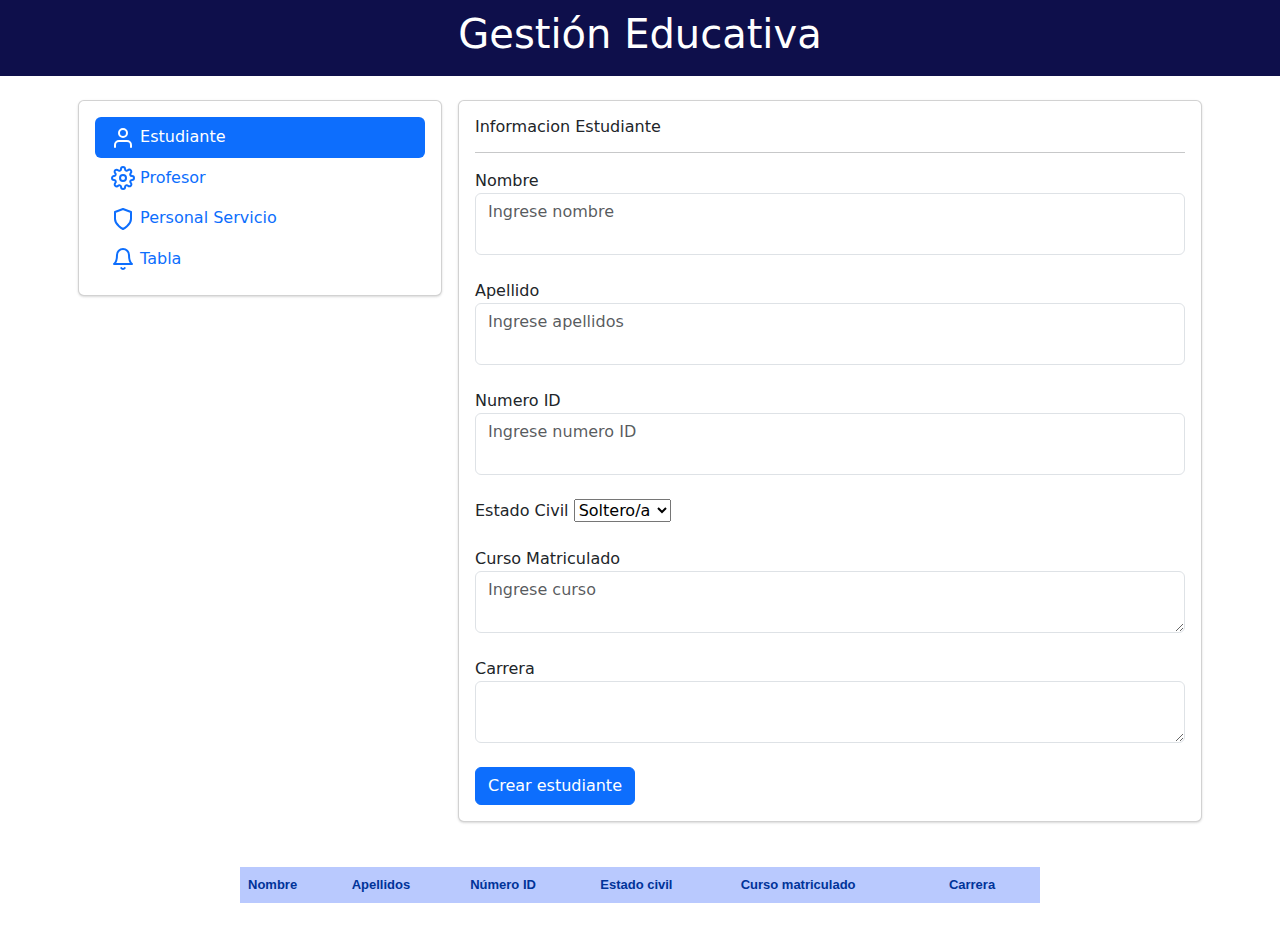
<file: estudiante.html>
<!DOCTYPE html>
<html lang="es">
<head>
    <meta charset="UTF-8">
    <meta name="viewport" content="width=device-width, initial-scale=1.0">
    <title>Gestion Educativa</title>
    <link rel="icon" type="image/x-icon" href="">
    <link rel="stylesheet" href="estilos.css">
    <link href="https://cdn.jsdelivr.net/npm/bootstrap@5.3.3/dist/css/bootstrap.min.css" rel="stylesheet" integrity="sha384-QWTKZyjpPEjISv5WaRU9OFeRpok6YctnYmDr5pNlyT2bRjXh0JMhjY6hW+ALEwIH" crossorigin="anonymous">
</head>
<body>
    <header>
        <h1>Gestión Educativa</h1>
    </header>
    <div class="container">
      <br>
      <div class="row gutters-sm">
        <div class="col-md-4 d-none d-md-block">
          <div class="card">
            <div class="card-body">
              <nav class="nav flex-column nav-pills nav-gap-y-1">
                <a href="estudiante.html" data-toggle="tab" class="nav-item nav-link has-icon nav-link-faded active">
                  <svg xmlns="http://www.w3.org/2000/svg" width="24" height="24" viewBox="0 0 24 24" fill="none"
                    stroke="currentColor" stroke-width="2" stroke-linecap="round" stroke-linejoin="round"
                    class="feather feather-user mr-2">
                    <path d="M20 21v-2a4 4 0 0 0-4-4H8a4 4 0 0 0-4 4v2"></path>
                    <circle cx="12" cy="7" r="4"></circle>
                  </svg> Estudiante
                </a>
                <a href="profesor.html" data-toggle="tab" class="nav-item nav-link has-icon nav-link-faded">
                  <svg xmlns="http://www.w3.org/2000/svg" width="24" height="24" viewBox="0 0 24 24" fill="none"
                    stroke="currentColor" stroke-width="2" stroke-linecap="round" stroke-linejoin="round"
                    class="feather feather-settings mr-2">
                    <circle cx="12" cy="12" r="3"></circle>
                    <path
                      d="M19.4 15a1.65 1.65 0 0 0 .33 1.82l.06.06a2 2 0 0 1 0 2.83 2 2 0 0 1-2.83 0l-.06-.06a1.65 1.65 0 0 0-1.82-.33 1.65 1.65 0 0 0-1 1.51V21a2 2 0 0 1-2 2 2 2 0 0 1-2-2v-.09A1.65 1.65 0 0 0 9 19.4a1.65 1.65 0 0 0-1.82.33l-.06.06a2 2 0 0 1-2.83 0 2 2 0 0 1 0-2.83l.06-.06a1.65 1.65 0 0 0 .33-1.82 1.65 1.65 0 0 0-1.51-1H3a2 2 0 0 1-2-2 2 2 0 0 1 2-2h.09A1.65 1.65 0 0 0 4.6 9a1.65 1.65 0 0 0-.33-1.82l-.06-.06a2 2 0 0 1 0-2.83 2 2 0 0 1 2.83 0l.06.06a1.65 1.65 0 0 0 1.82.33H9a1.65 1.65 0 0 0 1-1.51V3a2 2 0 0 1 2-2 2 2 0 0 1 2 2v.09a1.65 1.65 0 0 0 1 1.51 1.65 1.65 0 0 0 1.82-.33l.06-.06a2 2 0 0 1 2.83 0 2 2 0 0 1 0 2.83l-.06.06a1.65 1.65 0 0 0-.33 1.82V9a1.65 1.65 0 0 0 1.51 1H21a2 2 0 0 1 2 2 2 2 0 0 1-2 2h-.09a1.65 1.65 0 0 0-1.51 1z">
                    </path>
                  </svg> Profesor
                </a>
                <a href="personal.html" data-toggle="tab" class="nav-item nav-link has-icon nav-link-faded">
                  <svg xmlns="http://www.w3.org/2000/svg" width="24" height="24" viewBox="0 0 24 24" fill="none"
                    stroke="currentColor" stroke-width="2" stroke-linecap="round" stroke-linejoin="round"
                    class="feather feather-shield mr-2">
                    <path d="M12 22s8-4 8-10V5l-8-3-8 3v7c0 6 8 10 8 10z"></path>
                  </svg> Personal Servicio
                </a>
                <a href="#studentTable" data-toggle="tab" class="nav-item nav-link has-icon nav-link-faded">
                  <svg xmlns="http://www.w3.org/2000/svg" width="24" height="24" viewBox="0 0 24 24" fill="none"
                    stroke="currentColor" stroke-width="2" stroke-linecap="round" stroke-linejoin="round"
                    class="feather feather-bell mr-2">
                    <path d="M18 8A6 6 0 0 0 6 8c0 7-3 9-3 9h18s-3-2-3-9"></path>
                    <path d="M13.73 21a2 2 0 0 1-3.46 0"></path>
                  </svg> Tabla
                </a>
              </nav>
            </div>
          </div>
        </div>
        <div class="col-md-8">
          <div class="card">
            <div class="card-body tab-content">
              <div class="tab-pane active" id="profile">
                <h6>Informacion Estudiante</h6>
                <hr>
                <form id="studentForm">
                  <div class="form-group">
                    <label for="nombre">Nombre</label>
                    <textarea class="form-control autosize" id="nombre" placeholder="Ingrese nombre"
                      style="overflow: hidden; overflow-wrap: break-word; resize: none; height: 62px;"></textarea>
                  </div>
                  <br>
                  <div class="form-group">
                    <label for="apellidos">Apellido</label>
                    <textarea class="form-control autosize" id="apellidos" placeholder="Ingrese apellidos"
                      style="overflow: hidden; overflow-wrap: break-word; resize: none; height: 62px;"></textarea>
                  </div>
                  <br>
                  <div class="form-group">
                    <label for="numId">Numero ID</label>
                    <textarea class="form-control autosize" id="numId" placeholder="Ingrese numero ID"
                      style="overflow: hidden; overflow-wrap: break-word; resize: none; height: 62px;"></textarea>
                  </div>
                  <br>
                  <div class="form-group">
                    <label for="estadoCivil">Estado Civil</label>
                    <select name="estadoCiv" id="estadoCivil">
                      <option value="soltero/a">Soltero/a </option>
                      <option value="casado/a">Casado/a</option>
                      <option value="viudo/a">Viudo/a</option>>
                    </select>
                  </div>
                  <br>
                  <div class="form-group">
                    <label for="cursoMatriculado">Curso Matriculado</label>
                    <textarea type="text" class="form-control" id="cursoMatriculado" placeholder="Ingrese curso"
                      value=></textarea>
                  </div>
                  <br>
                  <div class="form-group">
                    <label for="carrera">Carrera</label>
                    <textarea type="text" class="form-control" id="carrera" placeholder="Ingrese carrera"
                      value=> </textarea>
                  </div>
                  <br>
                  <input type="submit" value="Crear estudiante" class="btn btn-primary" id="updateBtn">
                </form>
              </div>
            </div>
          </div>
        </div>
      </div>
    </div>

<div class="container-table">
  <table id="studentTable">
    <thead>
      <tr>
        <th>Nombre</th>
        <th>Apellidos</th>
        <th>Número ID</th>
        <th>Estado civil</th>
        <th>Curso matriculado</th>
        <th>Carrera</th>
      </tr>
    </thead>
    <tbody></tbody>
  </table>
</div>
    
    <script src="javascript/index.js"></script>
</body>
</html>
</file>
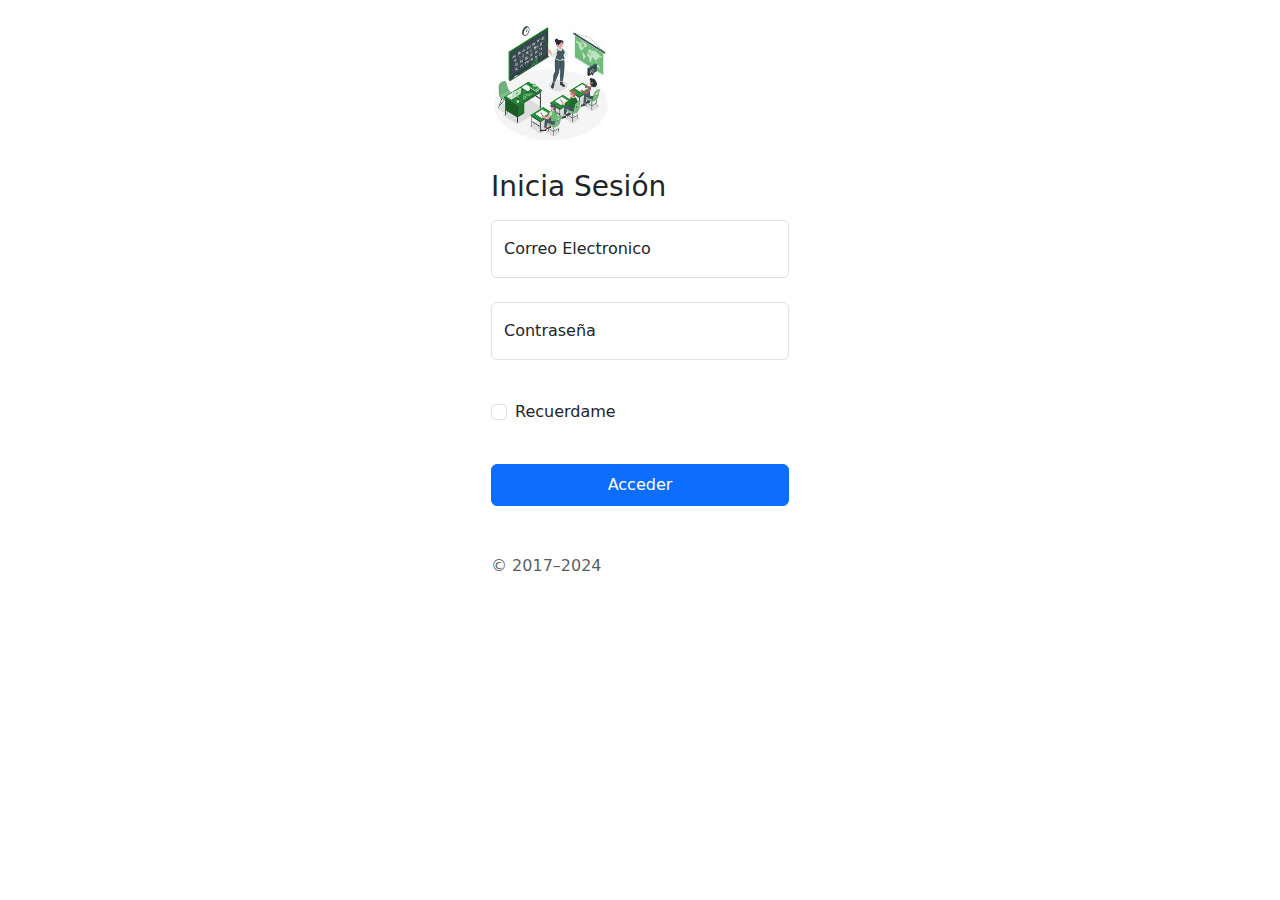
<file: login.html>
<!DOCTYPE html>
<html lang="es">
<head>
    <meta charset="UTF-8">
    <meta name="viewport" content="width=device-width, initial-scale=1.0">
    <title>Login</title>
    <link rel="icon" type="image/x-icon" href="">
    <link rel="stylesheet" href="estilos.css">
    <link href="https://cdn.jsdelivr.net/npm/bootstrap@5.3.3/dist/css/bootstrap.min.css" rel="stylesheet" integrity="sha384-QWTKZyjpPEjISv5WaRU9OFeRpok6YctnYmDr5pNlyT2bRjXh0JMhjY6hW+ALEwIH" crossorigin="anonymous">
</head>
<body class="d-flex align-items-center">
    <div class="form-signin w-100 m-auto">
        <img class="mb-4" src="assets/imga.jpg" alt="" width="120" height="130">
        <form id="loginForm">
            <h1 class="h3 mb-3 fw-normal">Inicia Sesión</h1>

            <div class="form-floating">
                <input type="email" class="form-control" id="floatingInput" placeholder="Email" name="email" required>
                <label for="floatingInput">Correo Electronico</label>
            </div>
            <br>
            <div class="form-floating">
                <input type="password" class="form-control" id="floatingPassword" placeholder="Contraseña" name="password" required >
                <label for="floatingPassword">Contraseña</label>
            </div>
            <br>
            <div class="form-check text-start my-3">
                <input class="form-check-input" type="checkbox" value="remember-me" id="flexCheckDefault">
                <label class="form-check-label" for="flexCheckDefault">
                    Recuerdame
                </label>
            </div>
            <br>
            <button class="btn btn-primary w-100 py-2" type="submit">Acceder</button>
            <p class="mt-5 mb-3 text-body-secondary">© 2017–2024</p>
        </form>
    </div>

    <script src="https://cdn.jsdelivr.net/npm/bootstrap@5.3.3/dist/js/bootstrap.bundle.min.js"
        integrity="sha384-YvpcrYf0tY3lHB60NNkmXc5s9fDVZLESaAA55NDzOxhy9GkcIdslK1eN7N6jIeHz"
        crossorigin="anonymous"></script>
    <script src="javascript/login.js"></script>
</body>

</html>
</file>
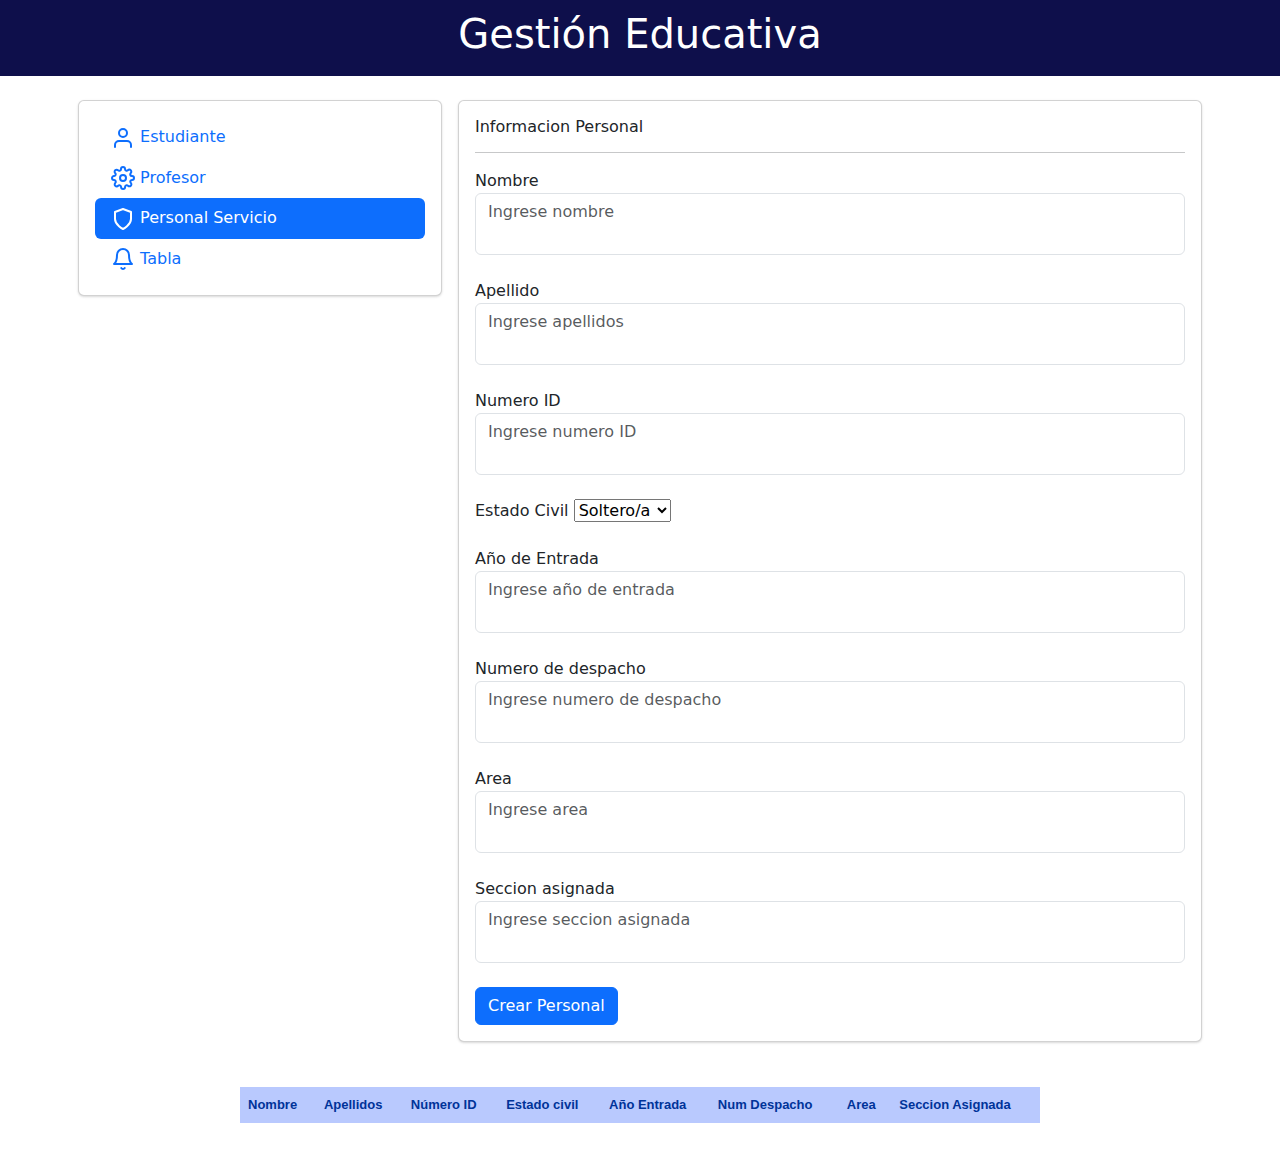
<file: personal.html>
<!DOCTYPE html>
<html lang="es">
<head>
    <meta charset="UTF-8">
    <meta name="viewport" content="width=device-width, initial-scale=1.0">
    <title>Gestion Educativa</title>
    <link rel="icon" type="image/x-icon" href="">
    <link rel="stylesheet" href="estilos.css">
    <link href="https://cdn.jsdelivr.net/npm/bootstrap@5.3.3/dist/css/bootstrap.min.css" rel="stylesheet" integrity="sha384-QWTKZyjpPEjISv5WaRU9OFeRpok6YctnYmDr5pNlyT2bRjXh0JMhjY6hW+ALEwIH" crossorigin="anonymous">
</head>
<body>
    <header>
        <h1>Gestión Educativa</h1>
    </header>
    <div class="container">
      <br>
      <div class="row gutters-sm">
        <div class="col-md-4 d-none d-md-block">
          <div class="card">
            <div class="card-body">
              <nav class="nav flex-column nav-pills nav-gap-y-1">
                <a href="estudiante.html" data-toggle="tab" class="nav-item nav-link has-icon nav-link-faded">
                  <svg xmlns="http://www.w3.org/2000/svg" width="24" height="24" viewBox="0 0 24 24" fill="none"
                    stroke="currentColor" stroke-width="2" stroke-linecap="round" stroke-linejoin="round"
                    class="feather feather-user mr-2">
                    <path d="M20 21v-2a4 4 0 0 0-4-4H8a4 4 0 0 0-4 4v2"></path>
                    <circle cx="12" cy="7" r="4"></circle>
                  </svg> Estudiante
                </a>
                <a href="profesor.html" data-toggle="tab" class="nav-item nav-link has-icon nav-link-faded">
                  <svg xmlns="http://www.w3.org/2000/svg" width="24" height="24" viewBox="0 0 24 24" fill="none"
                    stroke="currentColor" stroke-width="2" stroke-linecap="round" stroke-linejoin="round"
                    class="feather feather-settings mr-2">
                    <circle cx="12" cy="12" r="3"></circle>
                    <path
                      d="M19.4 15a1.65 1.65 0 0 0 .33 1.82l.06.06a2 2 0 0 1 0 2.83 2 2 0 0 1-2.83 0l-.06-.06a1.65 1.65 0 0 0-1.82-.33 1.65 1.65 0 0 0-1 1.51V21a2 2 0 0 1-2 2 2 2 0 0 1-2-2v-.09A1.65 1.65 0 0 0 9 19.4a1.65 1.65 0 0 0-1.82.33l-.06.06a2 2 0 0 1-2.83 0 2 2 0 0 1 0-2.83l.06-.06a1.65 1.65 0 0 0 .33-1.82 1.65 1.65 0 0 0-1.51-1H3a2 2 0 0 1-2-2 2 2 0 0 1 2-2h.09A1.65 1.65 0 0 0 4.6 9a1.65 1.65 0 0 0-.33-1.82l-.06-.06a2 2 0 0 1 0-2.83 2 2 0 0 1 2.83 0l.06.06a1.65 1.65 0 0 0 1.82.33H9a1.65 1.65 0 0 0 1-1.51V3a2 2 0 0 1 2-2 2 2 0 0 1 2 2v.09a1.65 1.65 0 0 0 1 1.51 1.65 1.65 0 0 0 1.82-.33l.06-.06a2 2 0 0 1 2.83 0 2 2 0 0 1 0 2.83l-.06.06a1.65 1.65 0 0 0-.33 1.82V9a1.65 1.65 0 0 0 1.51 1H21a2 2 0 0 1 2 2 2 2 0 0 1-2 2h-.09a1.65 1.65 0 0 0-1.51 1z">
                    </path>
                  </svg> Profesor
                </a>
                <a href="personal.html" data-toggle="tab" class="nav-item nav-link has-icon nav-link-faded active">
                  <svg xmlns="http://www.w3.org/2000/svg" width="24" height="24" viewBox="0 0 24 24" fill="none"
                    stroke="currentColor" stroke-width="2" stroke-linecap="round" stroke-linejoin="round"
                    class="feather feather-shield mr-2">
                    <path d="M12 22s8-4 8-10V5l-8-3-8 3v7c0 6 8 10 8 10z"></path>
                  </svg> Personal Servicio
                </a>
                <a href="#personalTable" data-toggle="tab" class="nav-item nav-link has-icon nav-link-faded">
                  <svg xmlns="http://www.w3.org/2000/svg" width="24" height="24" viewBox="0 0 24 24" fill="none"
                    stroke="currentColor" stroke-width="2" stroke-linecap="round" stroke-linejoin="round"
                    class="feather feather-bell mr-2">
                    <path d="M18 8A6 6 0 0 0 6 8c0 7-3 9-3 9h18s-3-2-3-9"></path>
                    <path d="M13.73 21a2 2 0 0 1-3.46 0"></path>
                  </svg> Tabla
                </a>
              </nav>
            </div>
          </div>
        </div>
        <div class="col-md-8">
          <div class="card">
            <div class="card-body tab-content">
              <div class="tab-pane active" id="profile">
                <h6>Informacion Personal</h6>
                <hr>
                <form id="personalForm">
                  <div class="form-group">
                    <label for="nombre">Nombre</label>
                    <textarea class="form-control autosize" id="nombre" placeholder="Ingrese nombre"
                      style="overflow: hidden; overflow-wrap: break-word; resize: none; height: 62px;"></textarea>
                  </div>
                  <br>
                  <div class="form-group">
                    <label for="apellidos">Apellido</label>
                    <textarea class="form-control autosize" id="apellidos" placeholder="Ingrese apellidos"
                      style="overflow: hidden; overflow-wrap: break-word; resize: none; height: 62px;"></textarea>
                  </div>
                  <br>
                  <div class="form-group">
                    <label for="numId">Numero ID</label>
                    <textarea class="form-control autosize" id="numId" placeholder="Ingrese numero ID"
                      style="overflow: hidden; overflow-wrap: break-word; resize: none; height: 62px;"></textarea>
                  </div>
                  <br>
                  <div class="form-group">
                    <label for="estadoCivil">Estado Civil</label>
                    <select name="estadoCiv" id="estadoCivil">
                      <option value="soltero/a">Soltero/a </option>
                      <option value="casado/a">Casado/a</option>
                      <option value="viudo/a">Viudo/a</option>>
                    </select>
                  </div>
                  <br>
                  <div class="form-group">
                    <label for="anioEntrada">Año de Entrada</label>
                    <textarea class="form-control autosize" id="anioEntrada" placeholder="Ingrese año de entrada"
                      style="overflow: hidden; overflow-wrap: break-word; resize: none; height: 62px;"></textarea>
                  </div>
                  <br>
                  <div class="form-group">
                    <label for="numDespacho">Numero de despacho</label>
                    <textarea class="form-control autosize" id="numDespacho" placeholder="Ingrese numero de despacho"
                      style="overflow: hidden; overflow-wrap: break-word; resize: none; height: 62px;"></textarea>
                  </div>
                  <br>
                  <div class="form-group">
                    <label for="area">Area</label>
                    <textarea class="form-control autosize" id="area" placeholder="Ingrese area"
                      style="overflow: hidden; overflow-wrap: break-word; resize: none; height: 62px;"></textarea>
                  </div>
                  <br>
                  <div class="form-group">
                    <label for="seccionAsignada">Seccion asignada</label>
                    <textarea class="form-control autosize" id="seccionAsignada" placeholder="Ingrese seccion asignada"
                      style="overflow: hidden; overflow-wrap: break-word; resize: none; height: 62px;"></textarea>
                  </div>
                  <br>
                  <input type="submit" value="Crear Personal" class="btn btn-primary" id="updateBtn">
                </form>
              </div>
            </div>
          </div>
        </div>
      </div>
    </div>

<div class="container-table">
  <table id="personalTable">
    <thead>
      <tr>
        <th>Nombre</th>
        <th>Apellidos</th>
        <th>Número ID</th>
        <th>Estado civil</th>
        <th>Año Entrada</th>
        <th>Num Despacho</th>
        <th>Area</th>
        <th>Seccion Asignada</th>
      </tr>
    </thead>
    <tbody></tbody>
  </table>
</div>
    
    <script src="javascript/personal.js"></script>
</body>
</html>
</file>
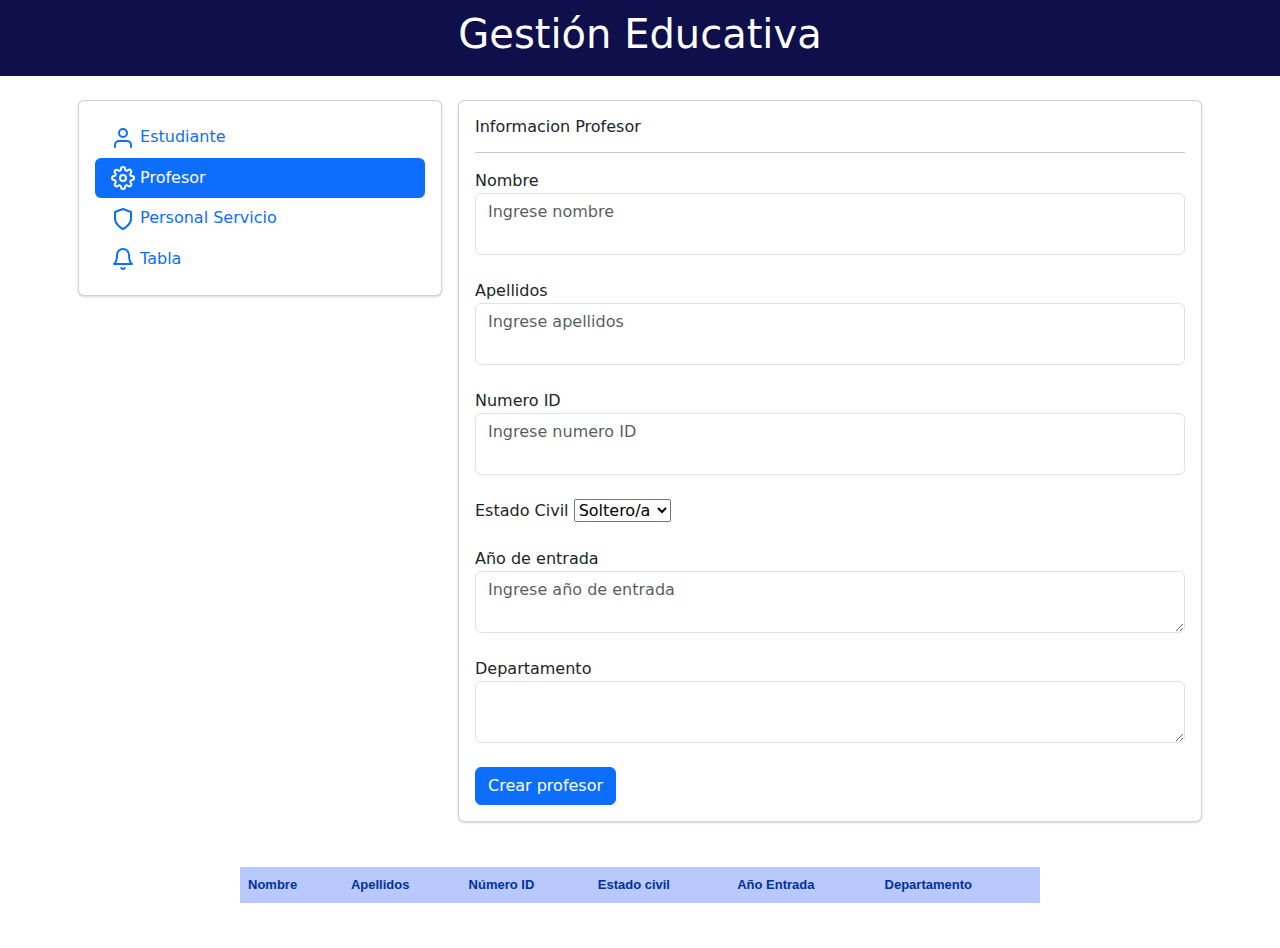
<file: profesor.html>
<!DOCTYPE html>
<html lang="es">
<head>
    <meta charset="UTF-8">
    <meta name="viewport" content="width=device-width, initial-scale=1.0">
    <title>Gestion Educativa</title>
    <link rel="icon" type="image/x-icon" href="">
    <link rel="stylesheet" href="estilos.css">
    <link href="https://cdn.jsdelivr.net/npm/bootstrap@5.3.3/dist/css/bootstrap.min.css" rel="stylesheet" integrity="sha384-QWTKZyjpPEjISv5WaRU9OFeRpok6YctnYmDr5pNlyT2bRjXh0JMhjY6hW+ALEwIH" crossorigin="anonymous">
</head>
<body>
    <header>
        <h1>Gestión Educativa</h1>
    </header>
    <div class="container">
        <br>
        <div class="row gutters-sm">
          <div class="col-md-4 d-none d-md-block">
            <div class="card">
              <div class="card-body">
                <nav class="nav flex-column nav-pills nav-gap-y-1">
                  <a href="estudiante.html" data-toggle="tab" class="nav-item nav-link has-icon nav-link-faded ">
                    <svg xmlns="http://www.w3.org/2000/svg" width="24" height="24" viewBox="0 0 24 24" fill="none"
                      stroke="currentColor" stroke-width="2" stroke-linecap="round" stroke-linejoin="round"
                      class="feather feather-user mr-2">
                      <path d="M20 21v-2a4 4 0 0 0-4-4H8a4 4 0 0 0-4 4v2"></path>
                      <circle cx="12" cy="7" r="4"></circle>
                    </svg> Estudiante
                  </a>
                  <a href="profesor.html" data-toggle="tab" class="nav-item nav-link has-icon nav-link-faded active">
                    <svg xmlns="http://www.w3.org/2000/svg" width="24" height="24" viewBox="0 0 24 24" fill="none"
                      stroke="currentColor" stroke-width="2" stroke-linecap="round" stroke-linejoin="round"
                      class="feather feather-settings mr-2">
                      <circle cx="12" cy="12" r="3"></circle>
                      <path
                        d="M19.4 15a1.65 1.65 0 0 0 .33 1.82l.06.06a2 2 0 0 1 0 2.83 2 2 0 0 1-2.83 0l-.06-.06a1.65 1.65 0 0 0-1.82-.33 1.65 1.65 0 0 0-1 1.51V21a2 2 0 0 1-2 2 2 2 0 0 1-2-2v-.09A1.65 1.65 0 0 0 9 19.4a1.65 1.65 0 0 0-1.82.33l-.06.06a2 2 0 0 1-2.83 0 2 2 0 0 1 0-2.83l.06-.06a1.65 1.65 0 0 0 .33-1.82 1.65 1.65 0 0 0-1.51-1H3a2 2 0 0 1-2-2 2 2 0 0 1 2-2h.09A1.65 1.65 0 0 0 4.6 9a1.65 1.65 0 0 0-.33-1.82l-.06-.06a2 2 0 0 1 0-2.83 2 2 0 0 1 2.83 0l.06.06a1.65 1.65 0 0 0 1.82.33H9a1.65 1.65 0 0 0 1-1.51V3a2 2 0 0 1 2-2 2 2 0 0 1 2 2v.09a1.65 1.65 0 0 0 1 1.51 1.65 1.65 0 0 0 1.82-.33l.06-.06a2 2 0 0 1 2.83 0 2 2 0 0 1 0 2.83l-.06.06a1.65 1.65 0 0 0-.33 1.82V9a1.65 1.65 0 0 0 1.51 1H21a2 2 0 0 1 2 2 2 2 0 0 1-2 2h-.09a1.65 1.65 0 0 0-1.51 1z">
                      </path>
                    </svg> Profesor
                  </a>
                  <a href="personal.html" data-toggle="tab" class="nav-item nav-link has-icon nav-link-faded">
                    <svg xmlns="http://www.w3.org/2000/svg" width="24" height="24" viewBox="0 0 24 24" fill="none"
                      stroke="currentColor" stroke-width="2" stroke-linecap="round" stroke-linejoin="round"
                      class="feather feather-shield mr-2">
                      <path d="M12 22s8-4 8-10V5l-8-3-8 3v7c0 6 8 10 8 10z"></path>
                    </svg> Personal Servicio
                  </a>
                  <a href="#profesorTable" data-toggle="tab" class="nav-item nav-link has-icon nav-link-faded">
                    <svg xmlns="http://www.w3.org/2000/svg" width="24" height="24" viewBox="0 0 24 24" fill="none"
                      stroke="currentColor" stroke-width="2" stroke-linecap="round" stroke-linejoin="round"
                      class="feather feather-bell mr-2">
                      <path d="M18 8A6 6 0 0 0 6 8c0 7-3 9-3 9h18s-3-2-3-9"></path>
                      <path d="M13.73 21a2 2 0 0 1-3.46 0"></path>
                    </svg> Tabla
                  </a>
                </nav>
              </div>
            </div>
          </div>
          <div class="col-md-8">
            <div class="card"> 
              <div class="card-body tab-content">
                <div class="tab-pane active" id="profile">
                  <h6>Informacion Profesor</h6>
                  <hr>
                  <form id="profesorForm">
                    <div class="form-group">
                      <label for="nombre">Nombre</label>
                      <textarea class="form-control autosize" id="nombre" placeholder="Ingrese nombre"
                        style="overflow: hidden; overflow-wrap: break-word; resize: none; height: 62px;"></textarea>
                    </div>
                    <br>
                    <div class="form-group">
                      <label for="apellidos">Apellidos</label>
                      <textarea class="form-control autosize" id="apellidos" placeholder="Ingrese apellidos"
                        style="overflow: hidden; overflow-wrap: break-word; resize: none; height: 62px;"></textarea>
                    </div>
                    <br>
                    <div class="form-group">
                      <label for="numId">Numero ID</label>
                      <textarea class="form-control autosize" id="numId" placeholder="Ingrese numero ID"
                        style="overflow: hidden; overflow-wrap: break-word; resize: none; height: 62px;"></textarea>
                    </div>
                    <br>
                    <div class="form-group">
                      <label for="estadoCivil">Estado Civil</label>
                      <select name="estadoCiv" id="estadoCivil">
                        <option value="soltero/a">Soltero/a </option>
                        <option value="casado/a">Casado/a</option>
                        <option value="viudo/a">Viudo/a</option>>
                      </select>
                    </div>
                    <br>
                    <div class="form-group">
                      <label for="anioEntrada">Año de entrada</label>
                      <textarea type="text" class="form-control" id="anioEntrada" placeholder="Ingrese año de entrada"
                        value=></textarea>
                    </div>
                    <br>
                    <div class="form-group">
                      <label for="departamento">Departamento</label>
                      <textarea type="text" class="form-control" id="departamento" placeholder="Ingrese departamento"
                        value=> </textarea>
                    </div>
                    <br>
                    <input type="submit" value="Crear profesor" class="btn btn-primary" id="updateBtn">
                  </form>
                </div>
              </div>
            </div>
          </div>
        </div>
    </div>
    <div class="container-table">
        <table id="profesorTable">
          <thead>
            <tr>
              <th>Nombre</th>
              <th>Apellidos</th>
              <th>Número ID</th>
              <th>Estado civil</th>
              <th>Año Entrada</th>
              <th>Departamento</th>
            </tr>
          </thead>
          <tbody></tbody>
        </table>
      </div>
    <script src="/javascript/profesor.js"></script>
</body>
</html>
</file>
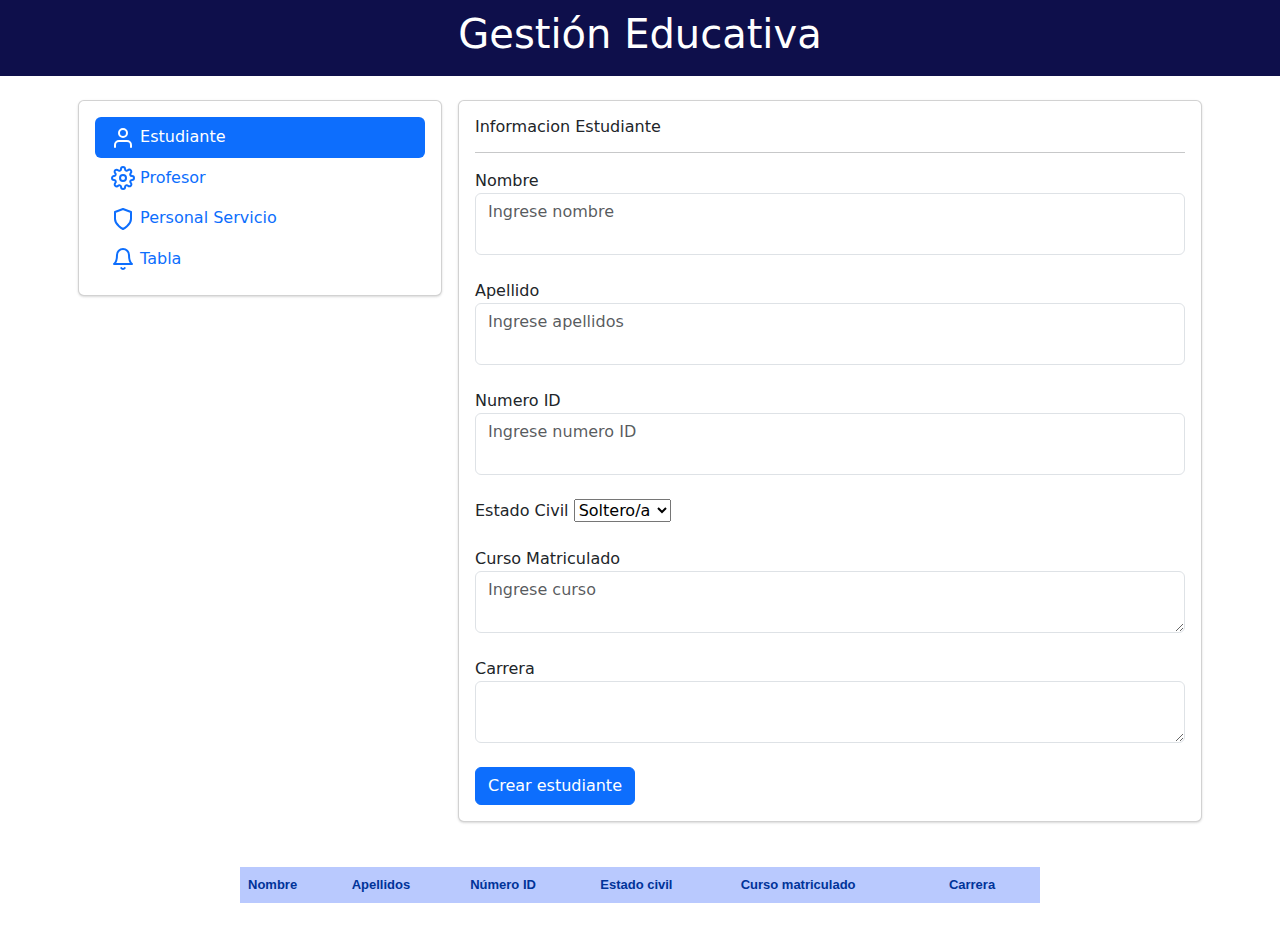
<file: html/estudiante.html>
<!DOCTYPE html>
<html lang="es">
<head>
    <meta charset="UTF-8">
    <meta name="viewport" content="width=device-width, initial-scale=1.0">
    <title>Gestion Educativa</title>
    <link rel="icon" type="image/x-icon" href="">
    <link rel="stylesheet" href="/estilos.css">
    <link href="https://cdn.jsdelivr.net/npm/bootstrap@5.3.3/dist/css/bootstrap.min.css" rel="stylesheet" integrity="sha384-QWTKZyjpPEjISv5WaRU9OFeRpok6YctnYmDr5pNlyT2bRjXh0JMhjY6hW+ALEwIH" crossorigin="anonymous">
</head>
<body>
    <header>
        <h1>Gestión Educativa</h1>
    </header>
    <div class="container">
      <br>
      <div class="row gutters-sm">
        <div class="col-md-4 d-none d-md-block">
          <div class="card">
            <div class="card-body">
              <nav class="nav flex-column nav-pills nav-gap-y-1">
                <a href="estudiante.html" data-toggle="tab" class="nav-item nav-link has-icon nav-link-faded active">
                  <svg xmlns="http://www.w3.org/2000/svg" width="24" height="24" viewBox="0 0 24 24" fill="none"
                    stroke="currentColor" stroke-width="2" stroke-linecap="round" stroke-linejoin="round"
                    class="feather feather-user mr-2">
                    <path d="M20 21v-2a4 4 0 0 0-4-4H8a4 4 0 0 0-4 4v2"></path>
                    <circle cx="12" cy="7" r="4"></circle>
                  </svg> Estudiante
                </a>
                <a href="profesor.html" data-toggle="tab" class="nav-item nav-link has-icon nav-link-faded">
                  <svg xmlns="http://www.w3.org/2000/svg" width="24" height="24" viewBox="0 0 24 24" fill="none"
                    stroke="currentColor" stroke-width="2" stroke-linecap="round" stroke-linejoin="round"
                    class="feather feather-settings mr-2">
                    <circle cx="12" cy="12" r="3"></circle>
                    <path
                      d="M19.4 15a1.65 1.65 0 0 0 .33 1.82l.06.06a2 2 0 0 1 0 2.83 2 2 0 0 1-2.83 0l-.06-.06a1.65 1.65 0 0 0-1.82-.33 1.65 1.65 0 0 0-1 1.51V21a2 2 0 0 1-2 2 2 2 0 0 1-2-2v-.09A1.65 1.65 0 0 0 9 19.4a1.65 1.65 0 0 0-1.82.33l-.06.06a2 2 0 0 1-2.83 0 2 2 0 0 1 0-2.83l.06-.06a1.65 1.65 0 0 0 .33-1.82 1.65 1.65 0 0 0-1.51-1H3a2 2 0 0 1-2-2 2 2 0 0 1 2-2h.09A1.65 1.65 0 0 0 4.6 9a1.65 1.65 0 0 0-.33-1.82l-.06-.06a2 2 0 0 1 0-2.83 2 2 0 0 1 2.83 0l.06.06a1.65 1.65 0 0 0 1.82.33H9a1.65 1.65 0 0 0 1-1.51V3a2 2 0 0 1 2-2 2 2 0 0 1 2 2v.09a1.65 1.65 0 0 0 1 1.51 1.65 1.65 0 0 0 1.82-.33l.06-.06a2 2 0 0 1 2.83 0 2 2 0 0 1 0 2.83l-.06.06a1.65 1.65 0 0 0-.33 1.82V9a1.65 1.65 0 0 0 1.51 1H21a2 2 0 0 1 2 2 2 2 0 0 1-2 2h-.09a1.65 1.65 0 0 0-1.51 1z">
                    </path>
                  </svg> Profesor
                </a>
                <a href="personal.html" data-toggle="tab" class="nav-item nav-link has-icon nav-link-faded">
                  <svg xmlns="http://www.w3.org/2000/svg" width="24" height="24" viewBox="0 0 24 24" fill="none"
                    stroke="currentColor" stroke-width="2" stroke-linecap="round" stroke-linejoin="round"
                    class="feather feather-shield mr-2">
                    <path d="M12 22s8-4 8-10V5l-8-3-8 3v7c0 6 8 10 8 10z"></path>
                  </svg> Personal Servicio
                </a>
                <a href="#studentTable" data-toggle="tab" class="nav-item nav-link has-icon nav-link-faded">
                  <svg xmlns="http://www.w3.org/2000/svg" width="24" height="24" viewBox="0 0 24 24" fill="none"
                    stroke="currentColor" stroke-width="2" stroke-linecap="round" stroke-linejoin="round"
                    class="feather feather-bell mr-2">
                    <path d="M18 8A6 6 0 0 0 6 8c0 7-3 9-3 9h18s-3-2-3-9"></path>
                    <path d="M13.73 21a2 2 0 0 1-3.46 0"></path>
                  </svg> Tabla
                </a>
              </nav>
            </div>
          </div>
        </div>
        <div class="col-md-8">
          <div class="card">
            <div class="card-body tab-content">
              <div class="tab-pane active" id="profile">
                <h6>Informacion Estudiante</h6>
                <hr>
                <form id="studentForm">
                  <div class="form-group">
                    <label for="nombre">Nombre</label>
                    <textarea class="form-control autosize" id="nombre" placeholder="Ingrese nombre"
                      style="overflow: hidden; overflow-wrap: break-word; resize: none; height: 62px;"></textarea>
                  </div>
                  <br>
                  <div class="form-group">
                    <label for="apellidos">Apellido</label>
                    <textarea class="form-control autosize" id="apellidos" placeholder="Ingrese apellidos"
                      style="overflow: hidden; overflow-wrap: break-word; resize: none; height: 62px;"></textarea>
                  </div>
                  <br>
                  <div class="form-group">
                    <label for="numId">Numero ID</label>
                    <textarea class="form-control autosize" id="numId" placeholder="Ingrese numero ID"
                      style="overflow: hidden; overflow-wrap: break-word; resize: none; height: 62px;"></textarea>
                  </div>
                  <br>
                  <div class="form-group">
                    <label for="estadoCivil">Estado Civil</label>
                    <select name="estadoCiv" id="estadoCivil">
                      <option value="soltero/a">Soltero/a </option>
                      <option value="casado/a">Casado/a</option>
                      <option value="viudo/a">Viudo/a</option>>
                    </select>
                  </div>
                  <br>
                  <div class="form-group">
                    <label for="cursoMatriculado">Curso Matriculado</label>
                    <textarea type="text" class="form-control" id="cursoMatriculado" placeholder="Ingrese curso"
                      value=></textarea>
                  </div>
                  <br>
                  <div class="form-group">
                    <label for="carrera">Carrera</label>
                    <textarea type="text" class="form-control" id="carrera" placeholder="Ingrese carrera"
                      value=> </textarea>
                  </div>
                  <br>
                  <input type="submit" value="Crear estudiante" class="btn btn-primary" id="updateBtn">
                </form>
              </div>
            </div>
          </div>
        </div>
      </div>
    </div>

<div class="container-table">
  <table id="studentTable">
    <thead>
      <tr>
        <th>Nombre</th>
        <th>Apellidos</th>
        <th>Número ID</th>
        <th>Estado civil</th>
        <th>Curso matriculado</th>
        <th>Carrera</th>
      </tr>
    </thead>
    <tbody></tbody>
  </table>
</div>
    
    <script src="/javascript/index.js"></script>
</body>
</html>
</file>
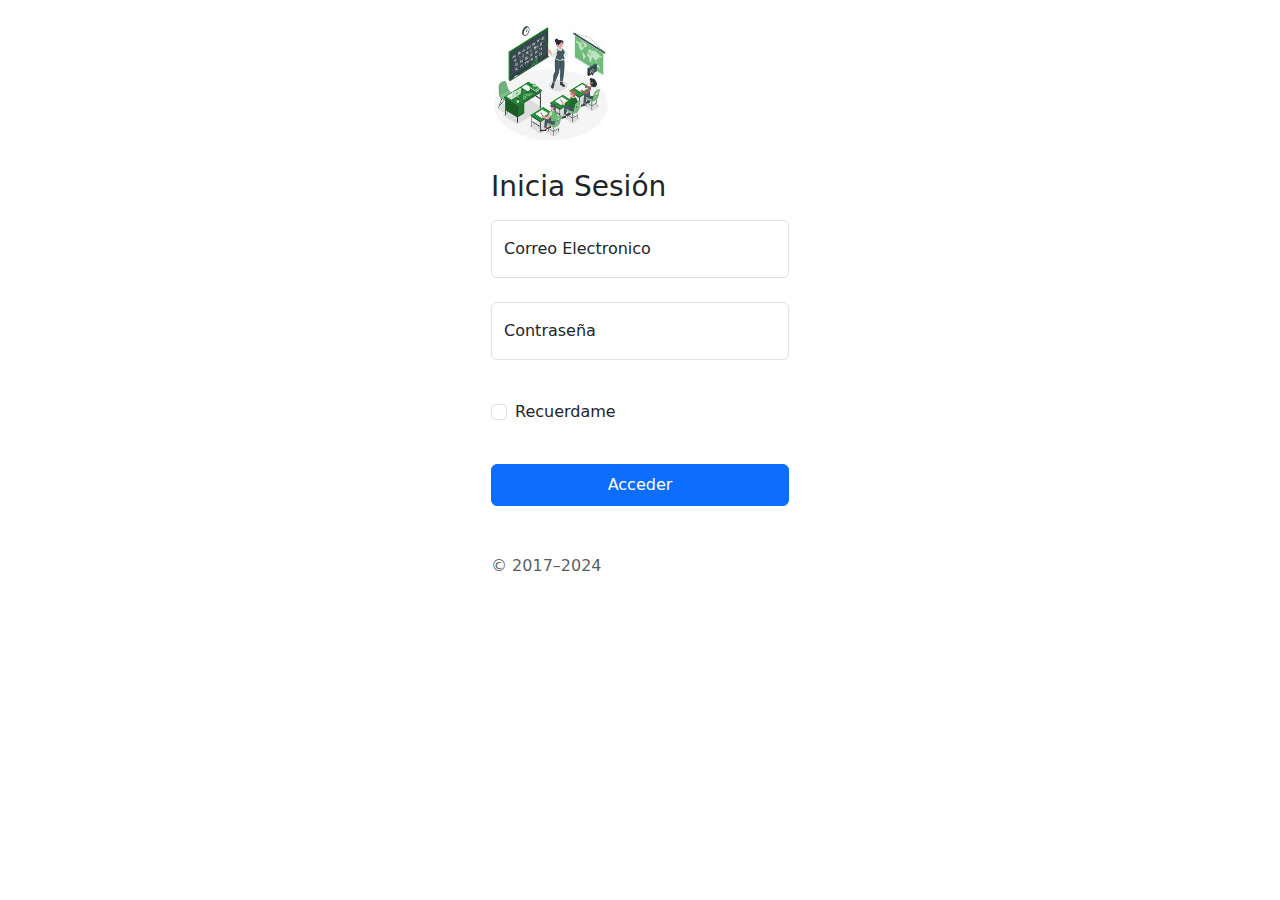
<file: html/login.html>
<!DOCTYPE html>
<html lang="es">
<head>
    <meta charset="UTF-8">
    <meta name="viewport" content="width=device-width, initial-scale=1.0">
    <title>Login</title>
    <link rel="icon" type="image/x-icon" href="">
    <link rel="stylesheet" href="/estilos.css">
    <link href="https://cdn.jsdelivr.net/npm/bootstrap@5.3.3/dist/css/bootstrap.min.css" rel="stylesheet" integrity="sha384-QWTKZyjpPEjISv5WaRU9OFeRpok6YctnYmDr5pNlyT2bRjXh0JMhjY6hW+ALEwIH" crossorigin="anonymous">
</head>
<body class="d-flex align-items-center">
    <div class="form-signin w-100 m-auto">
        <img class="mb-4" src="/assets/imga.jpg" alt="" width="120" height="130">
        <form id="loginForm">
            <h1 class="h3 mb-3 fw-normal">Inicia Sesión</h1>

            <div class="form-floating">
                <input type="email" class="form-control" id="floatingInput" placeholder="Email" name="email" required>
                <label for="floatingInput">Correo Electronico</label>
            </div>
            <br>
            <div class="form-floating">
                <input type="password" class="form-control" id="floatingPassword" placeholder="Contraseña" name="password" required >
                <label for="floatingPassword">Contraseña</label>
            </div>
            <br>
            <div class="form-check text-start my-3">
                <input class="form-check-input" type="checkbox" value="remember-me" id="flexCheckDefault">
                <label class="form-check-label" for="flexCheckDefault">
                    Recuerdame
                </label>
            </div>
            <br>
            <button class="btn btn-primary w-100 py-2" type="submit">Acceder</button>
            <p class="mt-5 mb-3 text-body-secondary">© 2017–2024</p>
        </form>
    </div>

    <script src="https://cdn.jsdelivr.net/npm/bootstrap@5.3.3/dist/js/bootstrap.bundle.min.js" integrity="sha384-YvpcrYf0tY3lHB60NNkmXc5s9fDVZLESaAA55NDzOxhy9GkcIdslK1eN7N6jIeHz" crossorigin="anonymous"></script>
    <script src="/javascript/login.js"></script>
</body>

</html>
</file>
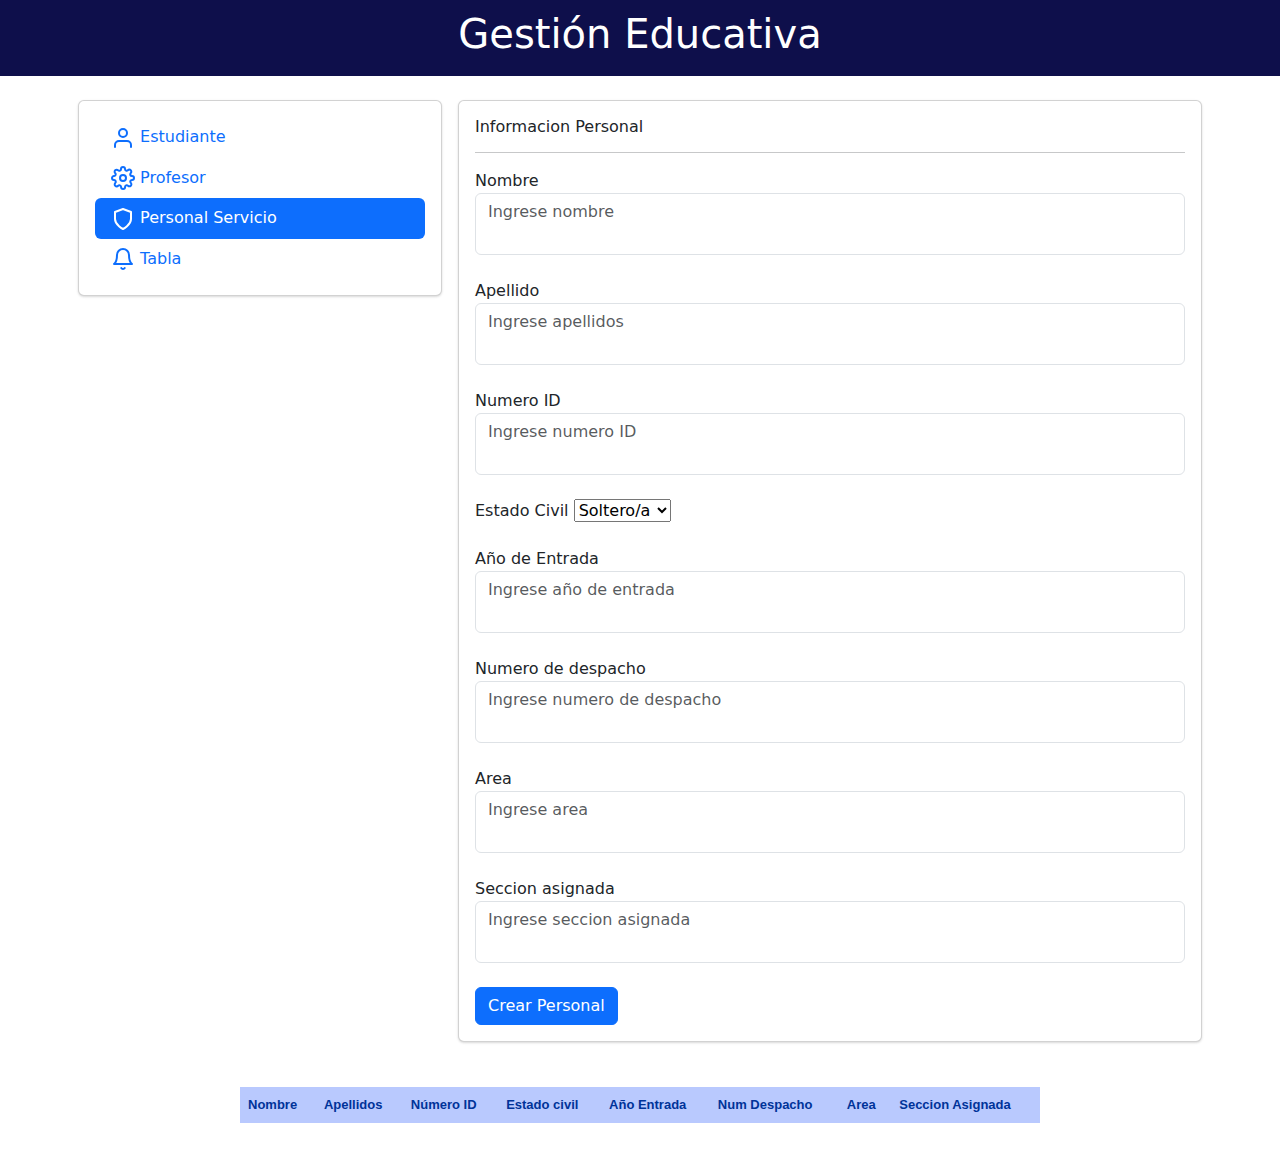
<file: html/personal.html>
<!DOCTYPE html>
<html lang="es">
<head>
    <meta charset="UTF-8">
    <meta name="viewport" content="width=device-width, initial-scale=1.0">
    <title>Gestion Educativa</title>
    <link rel="icon" type="image/x-icon" href="">
    <link rel="stylesheet" href="/estilos.css">
    <link href="https://cdn.jsdelivr.net/npm/bootstrap@5.3.3/dist/css/bootstrap.min.css" rel="stylesheet" integrity="sha384-QWTKZyjpPEjISv5WaRU9OFeRpok6YctnYmDr5pNlyT2bRjXh0JMhjY6hW+ALEwIH" crossorigin="anonymous">
</head>
<body>
    <header>
        <h1>Gestión Educativa</h1>
    </header>
    <div class="container">
      <br>
      <div class="row gutters-sm">
        <div class="col-md-4 d-none d-md-block">
          <div class="card">
            <div class="card-body">
              <nav class="nav flex-column nav-pills nav-gap-y-1">
                <a href="estudiante.html" data-toggle="tab" class="nav-item nav-link has-icon nav-link-faded">
                  <svg xmlns="http://www.w3.org/2000/svg" width="24" height="24" viewBox="0 0 24 24" fill="none"
                    stroke="currentColor" stroke-width="2" stroke-linecap="round" stroke-linejoin="round"
                    class="feather feather-user mr-2">
                    <path d="M20 21v-2a4 4 0 0 0-4-4H8a4 4 0 0 0-4 4v2"></path>
                    <circle cx="12" cy="7" r="4"></circle>
                  </svg> Estudiante
                </a>
                <a href="profesor.html" data-toggle="tab" class="nav-item nav-link has-icon nav-link-faded">
                  <svg xmlns="http://www.w3.org/2000/svg" width="24" height="24" viewBox="0 0 24 24" fill="none"
                    stroke="currentColor" stroke-width="2" stroke-linecap="round" stroke-linejoin="round"
                    class="feather feather-settings mr-2">
                    <circle cx="12" cy="12" r="3"></circle>
                    <path
                      d="M19.4 15a1.65 1.65 0 0 0 .33 1.82l.06.06a2 2 0 0 1 0 2.83 2 2 0 0 1-2.83 0l-.06-.06a1.65 1.65 0 0 0-1.82-.33 1.65 1.65 0 0 0-1 1.51V21a2 2 0 0 1-2 2 2 2 0 0 1-2-2v-.09A1.65 1.65 0 0 0 9 19.4a1.65 1.65 0 0 0-1.82.33l-.06.06a2 2 0 0 1-2.83 0 2 2 0 0 1 0-2.83l.06-.06a1.65 1.65 0 0 0 .33-1.82 1.65 1.65 0 0 0-1.51-1H3a2 2 0 0 1-2-2 2 2 0 0 1 2-2h.09A1.65 1.65 0 0 0 4.6 9a1.65 1.65 0 0 0-.33-1.82l-.06-.06a2 2 0 0 1 0-2.83 2 2 0 0 1 2.83 0l.06.06a1.65 1.65 0 0 0 1.82.33H9a1.65 1.65 0 0 0 1-1.51V3a2 2 0 0 1 2-2 2 2 0 0 1 2 2v.09a1.65 1.65 0 0 0 1 1.51 1.65 1.65 0 0 0 1.82-.33l.06-.06a2 2 0 0 1 2.83 0 2 2 0 0 1 0 2.83l-.06.06a1.65 1.65 0 0 0-.33 1.82V9a1.65 1.65 0 0 0 1.51 1H21a2 2 0 0 1 2 2 2 2 0 0 1-2 2h-.09a1.65 1.65 0 0 0-1.51 1z">
                    </path>
                  </svg> Profesor
                </a>
                <a href="personal.html" data-toggle="tab" class="nav-item nav-link has-icon nav-link-faded active">
                  <svg xmlns="http://www.w3.org/2000/svg" width="24" height="24" viewBox="0 0 24 24" fill="none"
                    stroke="currentColor" stroke-width="2" stroke-linecap="round" stroke-linejoin="round"
                    class="feather feather-shield mr-2">
                    <path d="M12 22s8-4 8-10V5l-8-3-8 3v7c0 6 8 10 8 10z"></path>
                  </svg> Personal Servicio
                </a>
                <a href="#personalTable" data-toggle="tab" class="nav-item nav-link has-icon nav-link-faded">
                  <svg xmlns="http://www.w3.org/2000/svg" width="24" height="24" viewBox="0 0 24 24" fill="none"
                    stroke="currentColor" stroke-width="2" stroke-linecap="round" stroke-linejoin="round"
                    class="feather feather-bell mr-2">
                    <path d="M18 8A6 6 0 0 0 6 8c0 7-3 9-3 9h18s-3-2-3-9"></path>
                    <path d="M13.73 21a2 2 0 0 1-3.46 0"></path>
                  </svg> Tabla
                </a>
              </nav>
            </div>
          </div>
        </div>
        <div class="col-md-8">
          <div class="card">
            <div class="card-body tab-content">
              <div class="tab-pane active" id="profile">
                <h6>Informacion Personal</h6>
                <hr>
                <form id="personalForm">
                  <div class="form-group">
                    <label for="nombre">Nombre</label>
                    <textarea class="form-control autosize" id="nombre" placeholder="Ingrese nombre"
                      style="overflow: hidden; overflow-wrap: break-word; resize: none; height: 62px;"></textarea>
                  </div>
                  <br>
                  <div class="form-group">
                    <label for="apellidos">Apellido</label>
                    <textarea class="form-control autosize" id="apellidos" placeholder="Ingrese apellidos"
                      style="overflow: hidden; overflow-wrap: break-word; resize: none; height: 62px;"></textarea>
                  </div>
                  <br>
                  <div class="form-group">
                    <label for="numId">Numero ID</label>
                    <textarea class="form-control autosize" id="numId" placeholder="Ingrese numero ID"
                      style="overflow: hidden; overflow-wrap: break-word; resize: none; height: 62px;"></textarea>
                  </div>
                  <br>
                  <div class="form-group">
                    <label for="estadoCivil">Estado Civil</label>
                    <select name="estadoCiv" id="estadoCivil">
                      <option value="soltero/a">Soltero/a </option>
                      <option value="casado/a">Casado/a</option>
                      <option value="viudo/a">Viudo/a</option>>
                    </select>
                  </div>
                  <br>
                  <div class="form-group">
                    <label for="anioEntrada">Año de Entrada</label>
                    <textarea class="form-control autosize" id="anioEntrada" placeholder="Ingrese año de entrada"
                      style="overflow: hidden; overflow-wrap: break-word; resize: none; height: 62px;"></textarea>
                  </div>
                  <br>
                  <div class="form-group">
                    <label for="numDespacho">Numero de despacho</label>
                    <textarea class="form-control autosize" id="numDespacho" placeholder="Ingrese numero de despacho"
                      style="overflow: hidden; overflow-wrap: break-word; resize: none; height: 62px;"></textarea>
                  </div>
                  <br>
                  <div class="form-group">
                    <label for="area">Area</label>
                    <textarea class="form-control autosize" id="area" placeholder="Ingrese area"
                      style="overflow: hidden; overflow-wrap: break-word; resize: none; height: 62px;"></textarea>
                  </div>
                  <br>
                  <div class="form-group">
                    <label for="seccionAsignada">Seccion asignada</label>
                    <textarea class="form-control autosize" id="seccionAsignada" placeholder="Ingrese seccion asignada"
                      style="overflow: hidden; overflow-wrap: break-word; resize: none; height: 62px;"></textarea>
                  </div>
                  <br>
                  <input type="submit" value="Crear Personal" class="btn btn-primary" id="updateBtn">
                </form>
              </div>
            </div>
          </div>
        </div>
      </div>
    </div>

<div class="container-table">
  <table id="personalTable">
    <thead>
      <tr>
        <th>Nombre</th>
        <th>Apellidos</th>
        <th>Número ID</th>
        <th>Estado civil</th>
        <th>Año Entrada</th>
        <th>Num Despacho</th>
        <th>Area</th>
        <th>Seccion Asignada</th>
      </tr>
    </thead>
    <tbody></tbody>
  </table>
</div>
    
    <script src="/javascript/personal.js"></script>
</body>
</html>
</file>
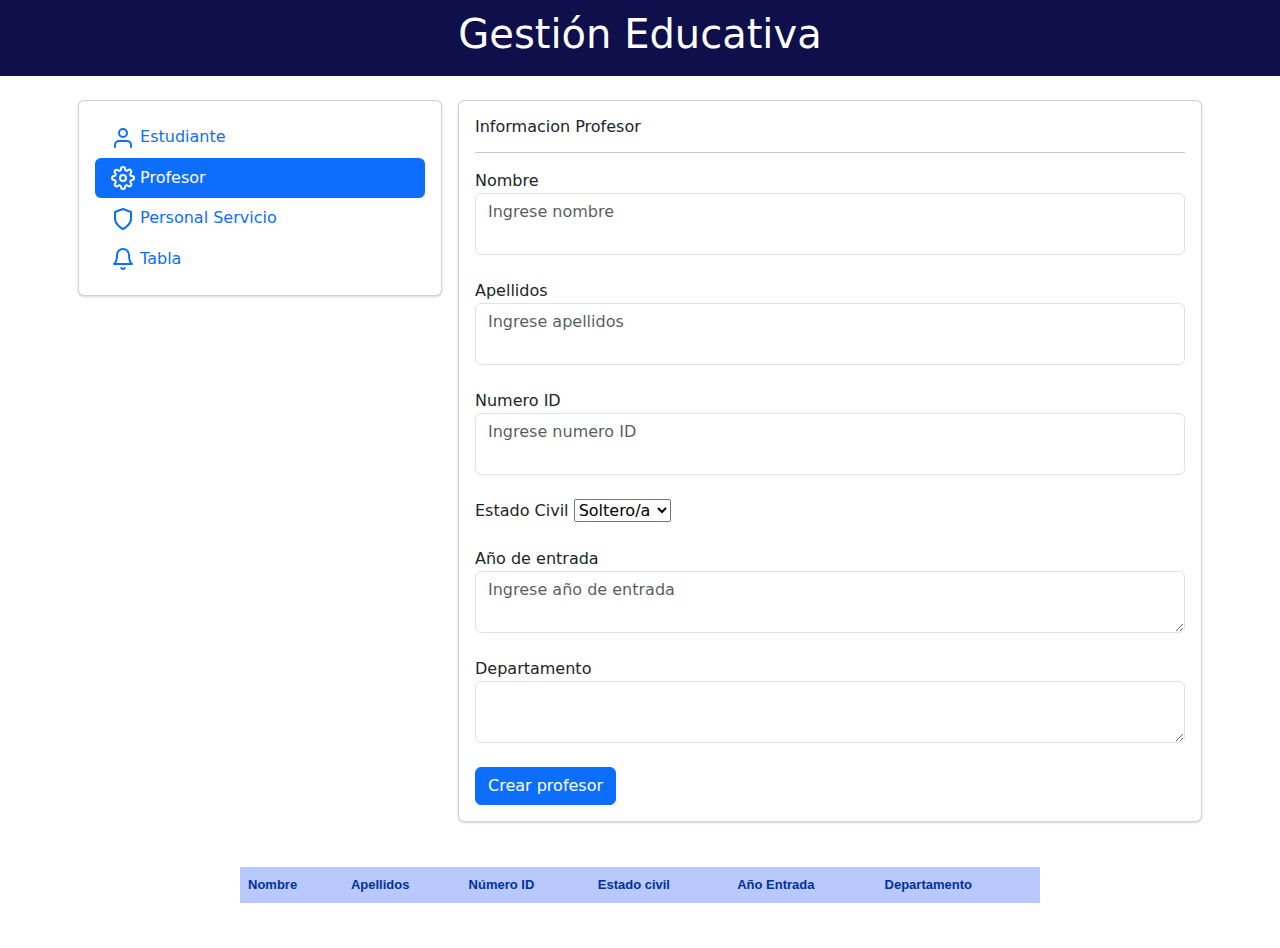
<file: html/profesor.html>
<!DOCTYPE html>
<html lang="es">
<head>
    <meta charset="UTF-8">
    <meta name="viewport" content="width=device-width, initial-scale=1.0">
    <title>Gestion Educativa</title>
    <link rel="icon" type="image/x-icon" href="">
    <link rel="stylesheet" href="/estilos.css">
    <link href="https://cdn.jsdelivr.net/npm/bootstrap@5.3.3/dist/css/bootstrap.min.css" rel="stylesheet" integrity="sha384-QWTKZyjpPEjISv5WaRU9OFeRpok6YctnYmDr5pNlyT2bRjXh0JMhjY6hW+ALEwIH" crossorigin="anonymous">
</head>
<body>
    <header>
        <h1>Gestión Educativa</h1>
    </header>
    <div class="container">
        <br>
        <div class="row gutters-sm">
          <div class="col-md-4 d-none d-md-block">
            <div class="card">
              <div class="card-body">
                <nav class="nav flex-column nav-pills nav-gap-y-1">
                  <a href="estudiante.html" data-toggle="tab" class="nav-item nav-link has-icon nav-link-faded ">
                    <svg xmlns="http://www.w3.org/2000/svg" width="24" height="24" viewBox="0 0 24 24" fill="none"
                      stroke="currentColor" stroke-width="2" stroke-linecap="round" stroke-linejoin="round"
                      class="feather feather-user mr-2">
                      <path d="M20 21v-2a4 4 0 0 0-4-4H8a4 4 0 0 0-4 4v2"></path>
                      <circle cx="12" cy="7" r="4"></circle>
                    </svg> Estudiante
                  </a>
                  <a href="profesor.html" data-toggle="tab" class="nav-item nav-link has-icon nav-link-faded active">
                    <svg xmlns="http://www.w3.org/2000/svg" width="24" height="24" viewBox="0 0 24 24" fill="none"
                      stroke="currentColor" stroke-width="2" stroke-linecap="round" stroke-linejoin="round"
                      class="feather feather-settings mr-2">
                      <circle cx="12" cy="12" r="3"></circle>
                      <path
                        d="M19.4 15a1.65 1.65 0 0 0 .33 1.82l.06.06a2 2 0 0 1 0 2.83 2 2 0 0 1-2.83 0l-.06-.06a1.65 1.65 0 0 0-1.82-.33 1.65 1.65 0 0 0-1 1.51V21a2 2 0 0 1-2 2 2 2 0 0 1-2-2v-.09A1.65 1.65 0 0 0 9 19.4a1.65 1.65 0 0 0-1.82.33l-.06.06a2 2 0 0 1-2.83 0 2 2 0 0 1 0-2.83l.06-.06a1.65 1.65 0 0 0 .33-1.82 1.65 1.65 0 0 0-1.51-1H3a2 2 0 0 1-2-2 2 2 0 0 1 2-2h.09A1.65 1.65 0 0 0 4.6 9a1.65 1.65 0 0 0-.33-1.82l-.06-.06a2 2 0 0 1 0-2.83 2 2 0 0 1 2.83 0l.06.06a1.65 1.65 0 0 0 1.82.33H9a1.65 1.65 0 0 0 1-1.51V3a2 2 0 0 1 2-2 2 2 0 0 1 2 2v.09a1.65 1.65 0 0 0 1 1.51 1.65 1.65 0 0 0 1.82-.33l.06-.06a2 2 0 0 1 2.83 0 2 2 0 0 1 0 2.83l-.06.06a1.65 1.65 0 0 0-.33 1.82V9a1.65 1.65 0 0 0 1.51 1H21a2 2 0 0 1 2 2 2 2 0 0 1-2 2h-.09a1.65 1.65 0 0 0-1.51 1z">
                      </path>
                    </svg> Profesor
                  </a>
                  <a href="personal.html" data-toggle="tab" class="nav-item nav-link has-icon nav-link-faded">
                    <svg xmlns="http://www.w3.org/2000/svg" width="24" height="24" viewBox="0 0 24 24" fill="none"
                      stroke="currentColor" stroke-width="2" stroke-linecap="round" stroke-linejoin="round"
                      class="feather feather-shield mr-2">
                      <path d="M12 22s8-4 8-10V5l-8-3-8 3v7c0 6 8 10 8 10z"></path>
                    </svg> Personal Servicio
                  </a>
                  <a href="#profesorTable" data-toggle="tab" class="nav-item nav-link has-icon nav-link-faded">
                    <svg xmlns="http://www.w3.org/2000/svg" width="24" height="24" viewBox="0 0 24 24" fill="none"
                      stroke="currentColor" stroke-width="2" stroke-linecap="round" stroke-linejoin="round"
                      class="feather feather-bell mr-2">
                      <path d="M18 8A6 6 0 0 0 6 8c0 7-3 9-3 9h18s-3-2-3-9"></path>
                      <path d="M13.73 21a2 2 0 0 1-3.46 0"></path>
                    </svg> Tabla
                  </a>
                </nav>
              </div>
            </div>
          </div>
          <div class="col-md-8">
            <div class="card"> 
              <div class="card-body tab-content">
                <div class="tab-pane active" id="profile">
                  <h6>Informacion Profesor</h6>
                  <hr>
                  <form id="profesorForm">
                    <div class="form-group">
                      <label for="nombre">Nombre</label>
                      <textarea class="form-control autosize" id="nombre" placeholder="Ingrese nombre"
                        style="overflow: hidden; overflow-wrap: break-word; resize: none; height: 62px;"></textarea>
                    </div>
                    <br>
                    <div class="form-group">
                      <label for="apellidos">Apellidos</label>
                      <textarea class="form-control autosize" id="apellidos" placeholder="Ingrese apellidos"
                        style="overflow: hidden; overflow-wrap: break-word; resize: none; height: 62px;"></textarea>
                    </div>
                    <br>
                    <div class="form-group">
                      <label for="numId">Numero ID</label>
                      <textarea class="form-control autosize" id="numId" placeholder="Ingrese numero ID"
                        style="overflow: hidden; overflow-wrap: break-word; resize: none; height: 62px;"></textarea>
                    </div>
                    <br>
                    <div class="form-group">
                      <label for="estadoCivil">Estado Civil</label>
                      <select name="estadoCiv" id="estadoCivil">
                        <option value="soltero/a">Soltero/a </option>
                        <option value="casado/a">Casado/a</option>
                        <option value="viudo/a">Viudo/a</option>>
                      </select>
                    </div>
                    <br>
                    <div class="form-group">
                      <label for="anioEntrada">Año de entrada</label>
                      <textarea type="text" class="form-control" id="anioEntrada" placeholder="Ingrese año de entrada"
                        value=></textarea>
                    </div>
                    <br>
                    <div class="form-group">
                      <label for="departamento">Departamento</label>
                      <textarea type="text" class="form-control" id="departamento" placeholder="Ingrese departamento"
                        value=> </textarea>
                    </div>
                    <br>
                    <input type="submit" value="Crear profesor" class="btn btn-primary" id="updateBtn">
                  </form>
                </div>
              </div>
            </div>
          </div>
        </div>
    </div>
    <div class="container-table">
        <table id="profesorTable">
          <thead>
            <tr>
              <th>Nombre</th>
              <th>Apellidos</th>
              <th>Número ID</th>
              <th>Estado civil</th>
              <th>Año Entrada</th>
              <th>Departamento</th>
            </tr>
          </thead>
          <tbody></tbody>
        </table>
      </div>
    <script src="/javascript/profesor.js"></script>
</body>
</html>
</file>
<file: estilos.css>
body {
    font-family: Arial, sans-serif;
    margin: 0;
    padding: 0;
}
header {
    background-color: #0e0f4b;
    color: white;
    text-align: center;
    padding: 10px;
}
.form-signin {
    max-width: 330px;
    padding: 1rem;
}
.m-auto {
    margin: auto !important;
}
.w-100 {
    width: 100% !important;
}
*, ::after, ::before {
    box-sizing: border-box;
}
main {
    display: block;
    unicode-bidi: isolate;
}
table {     
    font-family: "Lucida Sans Unicode", "Lucida Grande", Sans-Serif;
    font-size: 15px;    
    margin: 45px;     
    width: 800px; 
    text-align: left;
    border-collapse: collapse; 
}

th {   
    font-size: 13px;     
    font-weight: bold;     
    padding: 8px;     
    background: #b9c9fe;
    border-top: 4px solid #aabcfe;    
    border-bottom: 1px solid #fff; 
    color: #039; 
}

td {    
    padding: 8px;     
    background: #e8edff;     
    border-bottom: 1px solid #fff;
    color: #669;    
    border-top: 1px solid transparent; }

tr:hover td { 
    background: #d0dafd; 
    color: #339; 
}

.container-table{
    display: grid;
    place-items: center;
    margin: auto;
}
.main-body {
    padding: 15px;
}

.nav-link {
    color: #4a5568;
}
.card {
    box-shadow: 0 1px 3px 0 rgba(0,0,0,.1), 0 1px 2px 0 rgba(0,0,0,.06);
}

.card {
    position: relative;
    display: flex;
    flex-direction: column;
    min-width: 0;
    word-wrap: break-word;
    background-color: #fff;
    background-clip: border-box;
    border: 0 solid rgba(0,0,0,.125);
    border-radius: .25rem;
}

.card-body {
    flex: 1 1 auto;
    min-height: 1px;
    padding: 1rem;
}

.gutters-sm {
    margin-right: -8px;
    margin-left: -8px;
}

.gutters-sm>.col, .gutters-sm>[class*=col-] {
    padding-right: 8px;
    padding-left: 8px;
}
.mb-3, .my-3 {
    margin-bottom: 1rem!important;
}

.bg-gray-300 {
    background-color: #e2e8f0;
}
.h-100 {
    height: 100%!important;
}
.shadow-none {
    box-shadow: none!important;
}
</file>
